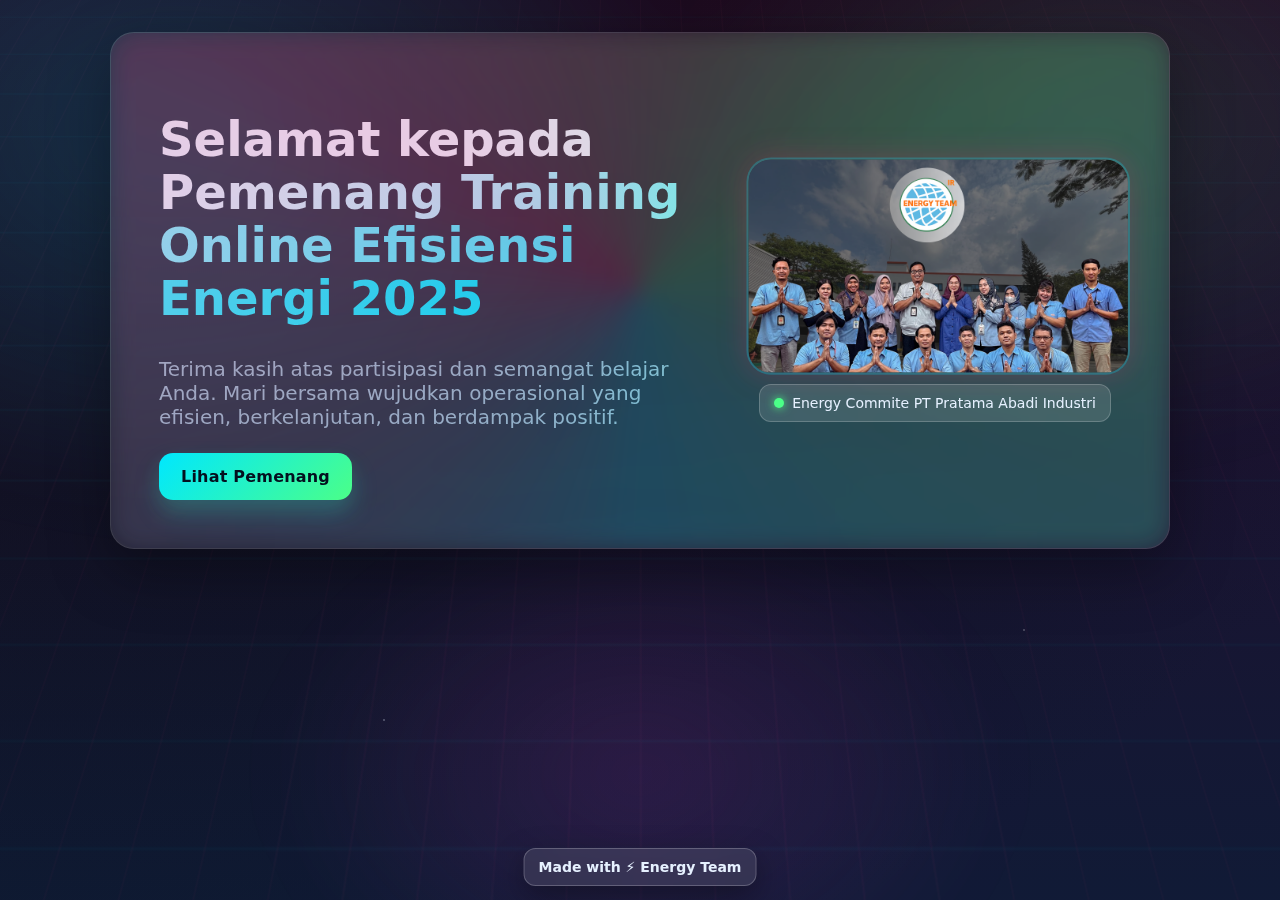
<file: index.html>
<!doctype html>
<html lang="id">
<head>
  <meta charset="utf-8">
  <meta name="viewport" content="width=device-width, initial-scale=1">
  <title>Pengumuman Pemenang Training Online Efisiensi Energi 2025</title>
  <meta name="description" content="Pengumuman pemenang Training Online Efisiensi Energi 2025">
  <link rel="stylesheet" href="styles.css">
</head>
<body>
  <div class="stage">
    <div class="grad"></div>
    <div class="stars"></div>
    <div class="grid"></div>
    <div class="scanlines"></div>
  </div>
  <div id="emojiRain"></div>
  <div class="container">
    <section id="home" class="section active">
      <div class="card hero">
        <div>
          <h1 class="title">Selamat kepada <span class="shine">Pemenang Training Online Efisiensi Energi 2025</span></h1>
          <p class="lead">Terima kasih atas partisipasi dan semangat belajar Anda. Mari bersama wujudkan operasional yang efisien, berkelanjutan, dan berdampak positif.</p>
          <div class="cta">
            <a class="btn" id="btnWinners" href="page2.html">Lihat Pemenang</a>
          </div>
        </div>
        <div class="visual">
          <img class="hero-photo" src="assets/energiteam.png" alt="Foto">
          <div class="badge"><span class="dotx"></span> Energy Commite PT Pratama Abadi Industri</div>
        </div>
      </div>
    </section>
    <audio id="bgm" src="assets/queen_champions.m4a" preload="auto"></audio>
  <script>
    const rain=document.getElementById('emojiRain');
    (function(){ if(!rain) return; const list=['🎉','✨','🚀','🔋','⚡','🌟','🎊','💡','🪐']; for(let i=0;i<26;i++){ const s=document.createElement('span'); s.className='emo'; s.textContent=list[Math.floor(Math.random()*list.length)]; s.style.left=Math.random()*100+'%'; s.style.fontSize=(18+Math.random()*18)+'px'; s.style.animationDuration=(6+Math.random()*6)+'s'; s.style.animationDelay=(Math.random()*4)+'s'; rain.appendChild(s) } })();
    (function(){ const img=document.querySelector('.hero-photo'); if(!img) return; let t=0,dx=0,dy=0; function loop(){ const ix=Math.sin(t/700)*0.6; const iy=Math.cos(t/900)*0.5; img.style.transform=`translate(${(dx+ix)*8}px,${(dy+iy)*6}px) scale(1.02)`; t+=16; requestAnimationFrame(loop) } window.addEventListener('mousemove',e=>{ dx=(e.clientX/window.innerWidth-.5)*1.2; dy=(e.clientY/window.innerHeight-.5)*1.0 }); window.addEventListener('touchmove',e=>{ const t=e.touches[0]; dx=(t.clientX/window.innerWidth-.5)*1.2; dy=(t.clientY/window.innerHeight-.5)*1.0 },{passive:true}); window.addEventListener('deviceorientation',e=>{ dx=(e.gamma||0)/90; dy=(e.beta||0)/180 }); loop() })();
    (function(){ const a=document.getElementById('bgm'); if(!a) return; a.loop=true; a.volume=0.5; const p=a.play(); if(p&&typeof p.catch==='function'){ p.catch(()=>{ const kick=()=>{ a.play(); document.removeEventListener('pointerdown',kick); document.removeEventListener('keydown',kick); document.removeEventListener('touchstart',kick) }; document.addEventListener('pointerdown',kick); document.addEventListener('keydown',kick); document.addEventListener('touchstart',kick,{passive:true}) }) } })();
  </script>
  </div>
  <div class="made">Made with ⚡ Energy Team</div>
  
</body>
</html>
</file>
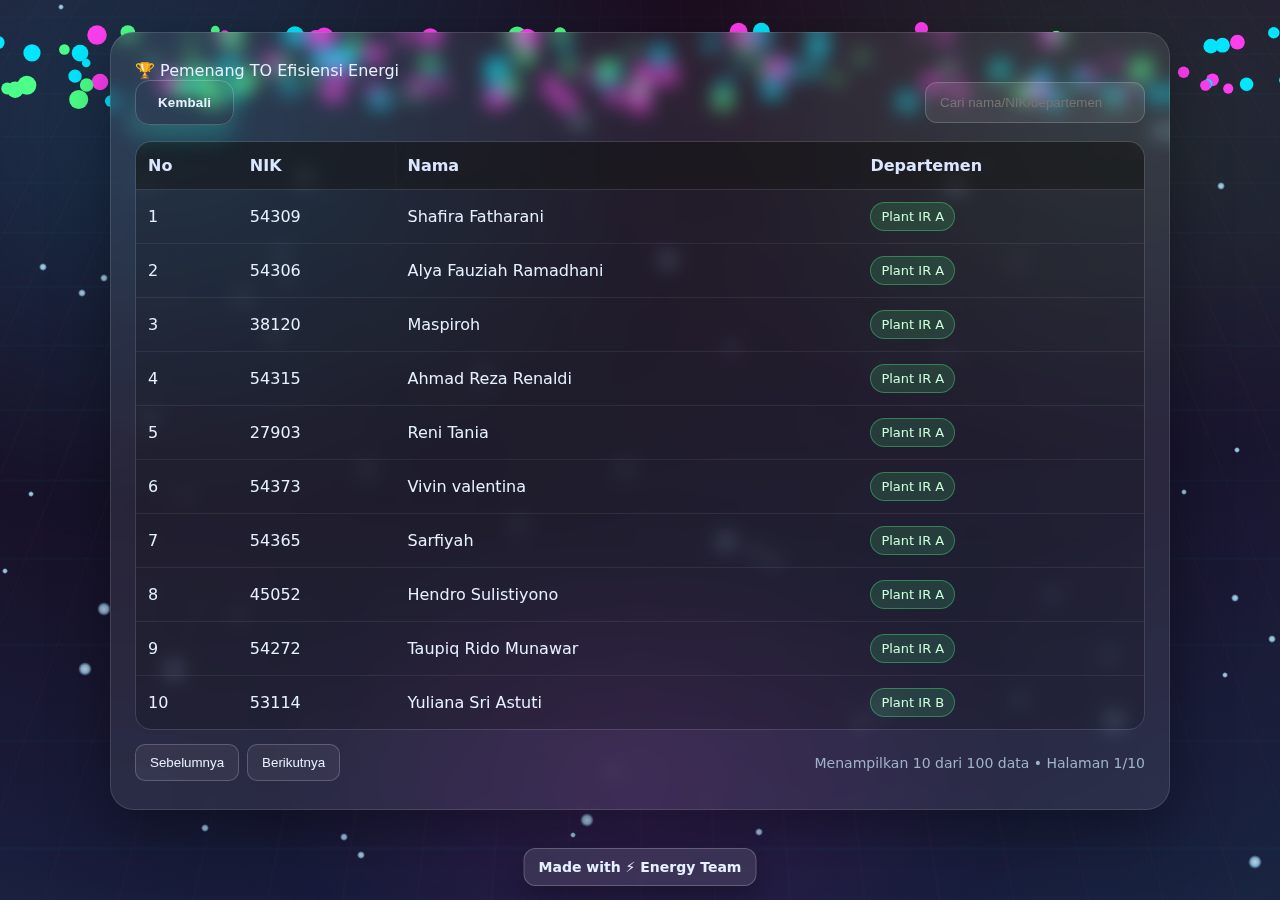
<file: page2.html>
<!doctype html>
<html lang="id">
<head>
  <meta charset="utf-8">
  <meta name="viewport" content="width=device-width, initial-scale=1">
  <title>Daftar Pemenang • Efisiensi Energi 2025</title>
  <meta name="description" content="Daftar pemenang Training Online Efisiensi Energi 2025">
  <link rel="stylesheet" href="styles.css">
  <link rel="preload" as="audio" href="assets/queen_champions.m4a">
</head>
<body>
  <div class="stage">
    <div class="grad"></div>
    <div class="stars"></div>
    <div class="grid"></div>
    <div class="scanlines"></div>
    <div class="particles" id="particles"></div>
  </div>
  <div id="parallax"></div>
  <canvas id="confetti"></canvas>
  <div class="container">
    <section class="section active">
      <div class="card winners">
        <div class="champion">
          <span class="cup">🏆</span>
          <span class="label">Pemenang TO Efisiensi Energi</span>
        </div>
        <div class="header">
          <div style="display:flex;gap:12px;align-items:center">
            <button class="btn secondary" id="btnBack">Kembali</button>
          </div>
          <div class="controls">
            <input class="input" id="search" placeholder="Cari nama/NIK/departemen">
          </div>
        </div>
        <div class="tablewrap">
          <table id="table">
            <thead>
              <tr>
                <th data-key="no">No</th>
                <th data-key="nik">NIK</th>
                <th data-key="nama">Nama</th>
                <th data-key="dept">Departemen</th>
              </tr>
            </thead>
            <tbody>
              <tr><td>1</td><td>54309</td><td>Shafira Fatharani</td><td><span class="badgeDept">Plant IR A</span></td></tr>
              <tr><td>2</td><td>54306</td><td>Alya Fauziah Ramadhani</td><td><span class="badgeDept">Plant IR A</span></td></tr>
              <tr><td>3</td><td>38120</td><td>Maspiroh</td><td><span class="badgeDept">Plant IR A</span></td></tr>
              <tr><td>4</td><td>54315</td><td>Ahmad Reza Renaldi</td><td><span class="badgeDept">Plant IR A</span></td></tr>
              <tr><td>5</td><td>27903</td><td>Reni Tania</td><td><span class="badgeDept">Plant IR A</span></td></tr>
              <tr><td>6</td><td>54373</td><td>Vivin valentina</td><td><span class="badgeDept">Plant IR A</span></td></tr>
              <tr><td>7</td><td>54365</td><td>Sarfiyah</td><td><span class="badgeDept">Plant IR A</span></td></tr>
              <tr><td>8</td><td>45052</td><td>Hendro Sulistiyono</td><td><span class="badgeDept">Plant IR A</span></td></tr>
              <tr><td>9</td><td>54272</td><td>Taupiq Rido Munawar</td><td><span class="badgeDept">Plant IR A</span></td></tr>
              <tr><td>10</td><td>53114</td><td>Yuliana Sri Astuti</td><td><span class="badgeDept">Plant IR B</span></td></tr>
              <tr><td>11</td><td>43022</td><td>Firdayanti</td><td><span class="badgeDept">Plant IR B</span></td></tr>
              <tr><td>12</td><td>30635</td><td>Surya</td><td><span class="badgeDept">Plant IR B</span></td></tr>
              <tr><td>13</td><td>52152</td><td>Tuti khalifah</td><td><span class="badgeDept">Plant IR B</span></td></tr>
              <tr><td>14</td><td>39606</td><td>Suci yunita</td><td><span class="badgeDept">Plant IR B</span></td></tr>
              <tr><td>15</td><td>54513</td><td>Galang Peter Ananda Dava</td><td><span class="badgeDept">Plant IR B</span></td></tr>
              <tr><td>16</td><td>53666</td><td>Duta Fitrah Ramadhan Azny</td><td><span class="badgeDept">Plant IR B</span></td></tr>
              <tr><td>17</td><td>49981</td><td>Mira soraya</td><td><span class="badgeDept">Plant IR B</span></td></tr>
              <tr><td>18</td><td>54501</td><td>Annisa Aulia Rahmana</td><td><span class="badgeDept">Plant IR B</span></td></tr>
              <tr><td>19</td><td>53777</td><td>Sela Ika sapitri</td><td><span class="badgeDept">Plant IR C</span></td></tr>
              <tr><td>20</td><td>51882</td><td>Rusmiyati</td><td><span class="badgeDept">Plant IR C</span></td></tr>
              <tr><td>21</td><td>38234</td><td>Kamaludin</td><td><span class="badgeDept">Plant IR C</span></td></tr>
              <tr><td>22</td><td>27519</td><td>Irvan Affandi</td><td><span class="badgeDept">Plant IR C</span></td></tr>
              <tr><td>23</td><td>52721</td><td>Putri Hanifatun Tazqiah</td><td><span class="badgeDept">Plant IR C</span></td></tr>
              <tr><td>24</td><td>52574</td><td>Rika Nur Azizah</td><td><span class="badgeDept">Plant IR C</span></td></tr>
              <tr><td>25</td><td>53772</td><td>Randy Machfazi</td><td><span class="badgeDept">Plant IR C</span></td></tr>
              <tr><td>26</td><td>50582</td><td>Ineke Kusumawati</td><td><span class="badgeDept">Plant IR C</span></td></tr>
              <tr><td>27</td><td>33737</td><td>Sajili Mustofa</td><td><span class="badgeDept">Plant IR C</span></td></tr>
              <tr><td>28</td><td>49098</td><td>Saanih</td><td><span class="badgeDept">Plant IR D</span></td></tr>
              <tr><td>29</td><td>54791</td><td>Reviana ZA</td><td><span class="badgeDept">Plant IR D</span></td></tr>
              <tr><td>30</td><td>54666</td><td>Kastinah</td><td><span class="badgeDept">Plant IR D</span></td></tr>
              <tr><td>31</td><td>34307</td><td>Mulyani</td><td><span class="badgeDept">Plant IR D</span></td></tr>
              <tr><td>32</td><td>54833</td><td>Murnah</td><td><span class="badgeDept">Plant IR D</span></td></tr>
              <tr><td>33</td><td>54825</td><td>Syifa Chairunnisa</td><td><span class="badgeDept">Plant IR D</span></td></tr>
              <tr><td>34</td><td>49359</td><td>Arin oktaviana</td><td><span class="badgeDept">Plant IR D</span></td></tr>
              <tr><td>35</td><td>54028</td><td>Karina Ayu Syahreza</td><td><span class="badgeDept">Plant IR E (Stockfit)</span></td></tr>
              <tr><td>36</td><td>53186</td><td>Lidia Sonatha Sibuea</td><td><span class="badgeDept">Plant IR E (Stockfit)</span></td></tr>
              <tr><td>37</td><td>51513</td><td>Putri Alviani Hadiyati</td><td><span class="badgeDept">Plant IR E (Stockfit)</span></td></tr>
              <tr><td>38</td><td>54027</td><td>Ipah holipah</td><td><span class="badgeDept">Plant IR E (Stockfit)</span></td></tr>
              <tr><td>39</td><td>54063</td><td>Syafira Tika Rosa Indah</td><td><span class="badgeDept">Plant IR E (Stockfit)</span></td></tr>
              <tr><td>40</td><td>50591</td><td>Mawar Ayuningsih</td><td><span class="badgeDept">Plant IR E (Grinding)</span></td></tr>
              <tr><td>41</td><td>53720</td><td>Diyanah</td><td><span class="badgeDept">Plant IR E (Grinding)</span></td></tr>
              <tr><td>42</td><td>53044</td><td>Putri Andini</td><td><span class="badgeDept">Plant IR E (Grinding)</span></td></tr>
              <tr><td>43</td><td>54007</td><td>Ade sumarni</td><td><span class="badgeDept">Plant IR E (Grinding)</span></td></tr>
              <tr><td>44</td><td>46328</td><td>Nadia Ratnasari</td><td><span class="badgeDept">Quality</span></td></tr>
              <tr><td>45</td><td>50868</td><td>Felix Aldio</td><td><span class="badgeDept">Quality</span></td></tr>
              <tr><td>46</td><td>51059</td><td>Vidhiya Hutami Wilantari</td><td><span class="badgeDept">Quality</span></td></tr>
              <tr><td>47</td><td>51651</td><td>Meta Sonia Fitrika</td><td><span class="badgeDept">Quality</span></td></tr>
              <tr><td>48</td><td>54982</td><td>Mariatul Kibtiah</td><td><span class="badgeDept">Quality</span></td></tr>
              <tr><td>49</td><td>46583</td><td>Desy</td><td><span class="badgeDept">Plant IR E (Rubber Press)</span></td></tr>
              <tr><td>50</td><td>53885</td><td>Muhammad Farhan</td><td><span class="badgeDept">Plant IR E (Rubber Press)</span></td></tr>
              <tr><td>51</td><td>53262</td><td>Sylvia Fransiska</td><td><span class="badgeDept">Plant IR E (Rubber Press)</span></td></tr>
              <tr><td>52</td><td>51645</td><td>Khalimul Jalil</td><td><span class="badgeDept">Plant IR E (Rubber Press)</span></td></tr>
              <tr><td>53</td><td>27623</td><td>Ahmad Jaenudin</td><td><span class="badgeDept">Plant IR E (Rubber Press)</span></td></tr>
              <tr><td>54</td><td>24959</td><td>Dody Priyanto</td><td><span class="badgeDept">Plant IR E (Rubber Mixing)</span></td></tr>
              <tr><td>55</td><td>34216</td><td>Rohimin</td><td><span class="badgeDept">Plant IR E (Rubber Mixing)</span></td></tr>
              <tr><td>56</td><td>23414</td><td>Mulyadin</td><td><span class="badgeDept">Plant IR E (Rubber Mixing)</span></td></tr>
              <tr><td>57</td><td>46748</td><td>Siti Mariyam</td><td><span class="badgeDept">Plant IR E (Injection Phylon)</span></td></tr>
              <tr><td>58</td><td>48896</td><td>Ika Juliana Putri</td><td><span class="badgeDept">Plant IR E (Injection Phylon)</span></td></tr>
              <tr><td>59</td><td>49439</td><td>Siti Asisah</td><td><span class="badgeDept">Plant IR E (Injection Phylon)</span></td></tr>
              <tr><td>60</td><td>25524</td><td>Indra Haryadi</td><td><span class="badgeDept">Plant IR E (Injection Phylon)</span></td></tr>
              <tr><td>61</td><td>54652</td><td>Niken Khaerunnisa</td><td><span class="badgeDept">Plant IR E (Injection Phylon)</span></td></tr>
              <tr><td>62</td><td>28648</td><td>Supriyanto</td><td><span class="badgeDept">Plant IR E (Injection Phylon)</span></td></tr>
              <tr><td>63</td><td>48448</td><td>Manih Nurhayati</td><td><span class="badgeDept">Plant IR F</span></td></tr>
              <tr><td>64</td><td>55071</td><td>Elsa Tamala</td><td><span class="badgeDept">Plant IR F</span></td></tr>
              <tr><td>65</td><td>54978</td><td>Ristina Andam Dewi</td><td><span class="badgeDept">Plant IR F</span></td></tr>
              <tr><td>66</td><td>54540</td><td>Mega Fitri Febriyanti</td><td><span class="badgeDept">Plant IR F</span></td></tr>
              <tr><td>67</td><td>53660</td><td>Fatimatul Munajah</td><td><span class="badgeDept">Plant IR F</span></td></tr>
              <tr><td>68</td><td>16854</td><td>Budi Santoso</td><td><span class="badgeDept">Plant IR F</span></td></tr>
              <tr><td>69</td><td>52118</td><td>Siti Robiah</td><td><span class="badgeDept">Plant IR F</span></td></tr>
              <tr><td>70</td><td>44805</td><td>Aliyah</td><td><span class="badgeDept">Plant IR F</span></td></tr>
              <tr><td>71</td><td>38154</td><td>Eka Septiawan</td><td><span class="badgeDept">Engineering</span></td></tr>
              <tr><td>72</td><td>45275</td><td>Maryudiansyah</td><td><span class="badgeDept">Engineering</span></td></tr>
              <tr><td>73</td><td>37927</td><td>Andika</td><td><span class="badgeDept">Engineering</span></td></tr>
              <tr><td>74</td><td>44662</td><td>Jumadil</td><td><span class="badgeDept">Engineering</span></td></tr>
              <tr><td>75</td><td>33106</td><td>Joni Fihendri</td><td><span class="badgeDept">Engineering</span></td></tr>
              <tr><td>76</td><td>38160</td><td>Lilik Suci Putranto</td><td><span class="badgeDept">Engineering</span></td></tr>
              <tr><td>77</td><td>54465</td><td>Nadia Utami</td><td><span class="badgeDept">Strategy & Planning</span></td></tr>
              <tr><td>78</td><td>52599</td><td>Imel Rona</td><td><span class="badgeDept">Material</span></td></tr>
              <tr><td>79</td><td>15482</td><td>MA. Ivan Stiady</td><td><span class="badgeDept">Personalia</span></td></tr>
              <tr><td>80</td><td>54188</td><td>Fajar Adi Muhammad</td><td><span class="badgeDept">HRD</span></td></tr>
              <tr><td>81</td><td>47789</td><td>Lista Loanda</td><td><span class="badgeDept">Demand & Planning</span></td></tr>
              <tr><td>82</td><td>52432</td><td>Desita Nur Aminah Diryani</td><td><span class="badgeDept">GA</span></td></tr>
              <tr><td>83</td><td>22275</td><td>Ponco Hadi</td><td><span class="badgeDept">GA</span></td></tr>
              <tr><td>84</td><td>45995</td><td>Annisa</td><td><span class="badgeDept">GA</span></td></tr>
              <tr><td>85</td><td>55415</td><td>Mega Tri Hartono</td><td><span class="badgeDept">MM</span></td></tr>
              <tr><td>86</td><td>36338</td><td>Soberi</td><td><span class="badgeDept">MM</span></td></tr>
              <tr><td>87</td><td>48194</td><td>Romal Noor Hakim</td><td><span class="badgeDept">Purchasing</span></td></tr>
              <tr><td>88</td><td>53661</td><td>Iin Indrawati</td><td><span class="badgeDept">Purchasing</span></td></tr>
              <tr><td>89</td><td>27679</td><td>Lenny Octhora</td><td><span class="badgeDept">Purchasing</span></td></tr>
              <tr><td>90</td><td>38817</td><td>Yusuf Nugraha</td><td><span class="badgeDept">MFG Operation</span></td></tr>
              <tr><td>91</td><td>44370</td><td>Sri lestari</td><td><span class="badgeDept">MFG Operation</span></td></tr>
              <tr><td>92</td><td>48210</td><td>Leni Diana Sari</td><td><span class="badgeDept">HSE</span></td></tr>
              <tr><td>93</td><td>15753</td><td>Tambarwan</td><td><span class="badgeDept">Security</span></td></tr>
              <tr><td>94</td><td>48968</td><td>Rifkah Nurul Luthfiah</td><td><span class="badgeDept">Security</span></td></tr>
              <tr><td>95</td><td>51334</td><td>Reza Apriansyah</td><td><span class="badgeDept">Accounting</span></td></tr>
              <tr><td>96</td><td>55041</td><td>Febyanti Rizki Kholilah</td><td><span class="badgeDept">CE</span></td></tr>
              <tr><td>97</td><td>51057</td><td>Dinda Indra Pertiwi</td><td><span class="badgeDept">QMS</span></td></tr>
              <tr><td>98</td><td>26975</td><td>Andi Kusuma</td><td><span class="badgeDept">IT</span></td></tr>
              <tr><td>99</td><td>31633</td><td>Haikal</td><td><span class="badgeDept">IT</span></td></tr>
              <tr><td>100</td><td>23402</td><td>Mohamad Ismail Zulkifli</td><td><span class="badgeDept">ES</span></td></tr>
            </tbody>
          </table>
        </div>
        <div class="footer">
          <div class="pager">
            <button id="prev">Sebelumnya</button>
            <button id="next">Berikutnya</button>
          </div>
          <div class="stat" id="stat"></div>
        </div>
      </div>
    </section>
  </div>
  <div id="emojiRain"></div>
  <audio id="bgm" src="assets/queen_champions.m4a" preload="auto" playsinline></audio>
  <script src="script.js"></script>
  <div class="made">Made with ⚡ Energy Team</div>
</body>
</html>
</file>
<file: styles.css>
:root{--bg1:#0a0616;--bg2:#120925;--acc1:#00e7ff;--acc2:#4bff88;--acc3:#ff3ef0;--acc4:#ff2d75;--text:#e6f1ff;--muted:#9fb3c8}
*{box-sizing:border-box}
html,body{height:100%}
body{margin:0;font-family:system-ui,-apple-system,Segoe UI,Roboto,Ubuntu,Cantarell,Noto Sans,Arial,"Helvetica Neue",sans-serif;color:var(--text);background:
 linear-gradient(180deg, rgba(255,45,117,.08), rgba(0,231,255,.08)),
 radial-gradient(120% 120% at 0% 0%, #0a0f24 0%, var(--bg1) 45%, var(--bg2) 100%)}
.stage{position:fixed;inset:0;z-index:-1}
.grad{position:absolute;inset:-10% -10% -10% -10%;background:radial-gradient(60% 60% at 20% 20%,rgba(0,231,255,.15),transparent 60%),radial-gradient(50% 50% at 80% 20%,rgba(75,255,136,.12),transparent 60%),radial-gradient(40% 40% at 50% 80%,rgba(255,62,240,.12),transparent 60%);filter:blur(40px)}
.grid{position:absolute;inset:0;background:
 repeating-linear-gradient(0deg, rgba(0,231,255,.08) 0 1px, transparent 1px 40px),
 repeating-linear-gradient(90deg, rgba(255,45,117,.08) 0 1px, transparent 1px 40px);
transform: perspective(600px) rotateX(30deg); transform-origin: top; opacity:.35}
.scanlines{position:absolute;inset:0;background:linear-gradient(transparent 95%, rgba(255,255,255,.06) 100%);background-size: 100% 3px;mix-blend-mode: overlay;opacity:.35}
.stars{position:absolute;inset:0;background:
 radial-gradient(2px 2px at 20% 30%,#cfe9ff,transparent 60%),
 radial-gradient(1.5px 1.5px at 60% 10%,#bde0ff,transparent 60%),
 radial-gradient(1.8px 1.8px at 80% 70%,#fff,transparent 60%),
 radial-gradient(2px 2px at 30% 80%,#e6f1ff,transparent 60%),
 radial-gradient(1.4px 1.4px at 10% 60%,#dbe7ff,transparent 60%);
opacity:.6;animation:twinkle 3s ease-in-out infinite alternate}
@keyframes twinkle{0%{opacity:.35}100%{opacity:.9}}
.particles{position:absolute;inset:0;pointer-events:none}
.dot{position:absolute;width:8px;height:8px;border-radius:50%;background:radial-gradient(circle at 50% 50%,#fff,#9bdcff 40%,transparent 70%);opacity:.8;animation:float 14s linear infinite,glow 2.6s ease-in-out infinite alternate}
.dot:nth-child(3n){width:6px;height:6px;animation-duration:14s}
.dot:nth-child(5n){width:14px;height:14px;animation-duration:18s}
@keyframes float{0%{transform:translate3d(0,0,0)}50%{transform:translate3d(0,-30px,0)}100%{transform:translate3d(0,0,0)}}
@keyframes glow{0%{opacity:.4;filter:drop-shadow(0 0 6px rgba(0,231,255,.5))}100%{opacity:1;filter:drop-shadow(0 0 12px rgba(255,62,240,.6))}}
.container{max-width:1100px;margin:0 auto;padding:32px 20px}
.card{background:rgba(255,255,255,.08);border:1px solid rgba(255,255,255,.12);backdrop-filter:blur(10px);border-radius:24px;box-shadow:0 20px 60px rgba(0,0,0,.35)}
.hero{display:grid;grid-template-columns:1.2fr .8fr;gap:32px;align-items:center;padding:48px;animation:reveal .8s ease both}
@media (max-width:900px){.hero{grid-template-columns:1fr;padding:32px}}
.title{font-size:clamp(28px,5vw,48px);line-height:1.1}
.title .shine{background:linear-gradient(90deg,var(--text),var(--acc1),var(--acc2),var(--text));-webkit-background-clip:text;background-clip:text;color:transparent;background-size:300% 100%;animation:shine 6s linear infinite}
@keyframes shine{0%{background-position:0% 50%}100%{background-position:300% 50%}}
.lead{font-size:clamp(16px,2.2vw,20px);color:var(--muted)}
.cta{display:flex;gap:16px;align-items:center;margin-top:24px}
.btn{appearance:none;border:0;padding:14px 22px;border-radius:14px;font-weight:600;letter-spacing:.2px;cursor:pointer;background:linear-gradient(135deg,var(--acc1),var(--acc2));color:#04101f;box-shadow:0 14px 28px rgba(0,231,255,.15),0 10px 20px rgba(75,255,136,.12);transition:.25s transform,.25s box-shadow;text-decoration:none;display:inline-block;position:relative;z-index:10;touch-action:manipulation}
.btn:hover{transform:translateY(-2px);box-shadow:0 20px 36px rgba(0,231,255,.22),0 16px 28px rgba(75,255,136,.18)}
.btn.secondary{background:transparent;color:var(--text);border:1px solid rgba(255,255,255,.2)}
.visual{position:relative;width:100%;max-width:460px;justify-self:center;display:flex;flex-direction:column;align-items:center;gap:10px}
.hero-photo{position:relative;display:block;width:100%;height:auto;border-radius:22px;box-shadow:0 0 0 2px rgba(0,231,255,.25),0 0 30px rgba(255,45,117,.25);animation:tilt 8s ease-in-out infinite alternate}
@keyframes tilt{0%{transform:rotate(-.6deg) scale(1)}100%{transform:rotate(.6deg) scale(1.02)}}
.planet{position:absolute;inset:0;border-radius:50%;background:radial-gradient(60% 60% at 50% 30%,#2a4d91,#10224e 60%,#08112b);box-shadow:inset 0 0 60px rgba(255,255,255,.10),0 30px 80px rgba(0,0,0,.45);animation:slowspin 16s linear infinite}
.planet .ring{position:absolute;left:-6%;top:50%;width:112%;height:18%;transform:rotate(-20deg);background:radial-gradient(100% 100% at 50% 50%,rgba(0,231,255,0) 38%,rgba(0,231,255,.5) 50%,rgba(75,255,136,.65) 70%,rgba(255,62,240,.4) 90%);filter:blur(1px);border-radius:50%}
.planet .moon{position:absolute;right:8%;top:12%;width:18%;aspect-ratio:1;border-radius:50%;background:radial-gradient(60% 60% at 30% 30%,#dbe7ff,#7aa4ff 70%,#1b2e5e);box-shadow:0 8px 18px rgba(0,0,0,.4);animation:orbit 8s ease-in-out infinite alternate}
@keyframes slowspin{0%{transform:rotate(0deg)}100%{transform:rotate(360deg)}}
@keyframes orbit{0%{transform:translate(0,0)}100%{transform:translate(-12px,6px)}}
.badge{position:relative;background:rgba(255,255,255,.12);border:1px solid rgba(255,255,255,.2);color:var(--text);padding:10px 14px;border-radius:12px;font-size:14px;display:flex;align-items:center;gap:8px;margin-top:6px}
.dotx{width:10px;height:10px;border-radius:50%;background:var(--acc2);box-shadow:0 0 10px var(--acc2)}
@keyframes reveal{from{opacity:0;transform:translateY(10px)}to{opacity:1;transform:translateY(0)}}
.winners{padding:28px 24px}
.header{display:flex;flex-wrap:wrap;gap:14px;align-items:center;justify-content:space-between;margin-bottom:16px}
.controls{display:flex;flex-wrap:wrap;gap:10px;align-items:center}
.input,.select{background:rgba(255,255,255,.08);border:1px solid rgba(255,255,255,.18);color:var(--text);padding:12px 14px;border-radius:12px;min-width:220px;outline:none}
.tablewrap{overflow:auto;border-radius:16px;border:1px solid rgba(255,255,255,.12)}
table{width:100%;border-collapse:collapse;background:rgba(0,0,0,.18)}
thead th{position:sticky;top:0;background:rgba(0,0,0,.35);backdrop-filter:blur(6px);text-align:left;padding:14px 12px;font-weight:700;color:#dbe7ff;cursor:pointer}
tbody td{padding:12px;border-top:1px solid rgba(255,255,255,.08)}
tbody tr{transition:.25s background,.25s transform}
tbody tr:hover{background:rgba(255,255,255,.06);transform:translateX(2px)}
.badgeDept{display:inline-block;padding:6px 10px;border-radius:999px;background:rgba(75,255,136,.14);color:#caffda;border:1px solid rgba(75,255,136,.35);font-size:13px}
.footer{display:flex;align-items:center;justify-content:space-between;gap:12px;padding-top:14px}
.pager{display:flex;gap:8px}
.pager button{padding:10px 14px;border-radius:10px;border:1px solid rgba(255,255,255,.2);background:rgba(255,255,255,.06);color:var(--text)}
.stat{color:var(--muted);font-size:14px}
.csv{margin-left:auto}
#confetti{position:fixed;inset:0;pointer-events:none}
#parallax{position:fixed;inset:0;pointer-events:none}
#parallax .layer{position:absolute;inset:0;mix-blend-mode:screen}
#parallax .layer:nth-child(1){background:radial-gradient(120% 120% at 50% 50%,transparent 40%,rgba(0,231,255,.06));}
#parallax .layer:nth-child(2){background:radial-gradient(120% 120% at 30% 60%,transparent 35%,rgba(75,255,136,.05));}
#parallax .layer:nth-child(3){background:radial-gradient(120% 120% at 70% 20%,transparent 35%,rgba(255,62,240,.06));}
#emojiRain{position:fixed;inset:0;pointer-events:none;z-index:5}
#emojiRain .emo{position:absolute;top:-10%;animation:drop linear infinite;opacity:.75}
@keyframes drop{0%{transform:translateY(-10%) scale(.9)} 100%{transform:translateY(110vh) scale(1.05)}}
@media (max-width:600px){.hero{padding:24px}.winners{padding:18px 16px}thead th,tbody td{padding:10px}.input,.select{min-width:160px}.title{font-size:clamp(24px,7vw,42px)}}
.card.hero{position:relative;overflow:hidden}
.card.hero::before{content:"";position:absolute;inset:-2px;border-radius:26px;background:conic-gradient(from 180deg, rgba(0,231,255,.35), rgba(255,45,117,.35), rgba(75,255,136,.35), rgba(0,231,255,.35));filter:blur(12px);opacity:.55;animation:borderGlow 6s linear infinite;pointer-events:none}
@keyframes borderGlow{0%{transform:rotate(0deg)}100%{transform:rotate(360deg)}}
.made{position:fixed;left:50%;bottom:14px;transform:translateX(-50%);display:flex;align-items:center;gap:8px;background:rgba(255,255,255,.10);border:1px solid rgba(255,255,255,.22);backdrop-filter:blur(8px);color:var(--text);padding:10px 14px;border-radius:12px;font-weight:600;font-size:14px;box-shadow:0 10px 30px rgba(0,0,0,.35);z-index:6;animation:neon 2.8s ease-in-out infinite;pointer-events:none}
@keyframes neon{0%{text-shadow:0 0 6px rgba(0,231,255,.6),0 0 12px rgba(255,62,240,.5)}50%{text-shadow:0 0 10px rgba(75,255,136,.7),0 0 18px rgba(0,231,255,.6)}100%{text-shadow:0 0 6px rgba(255,62,240,.6),0 0 14px rgba(75,255,136,.6)}}
</file>
